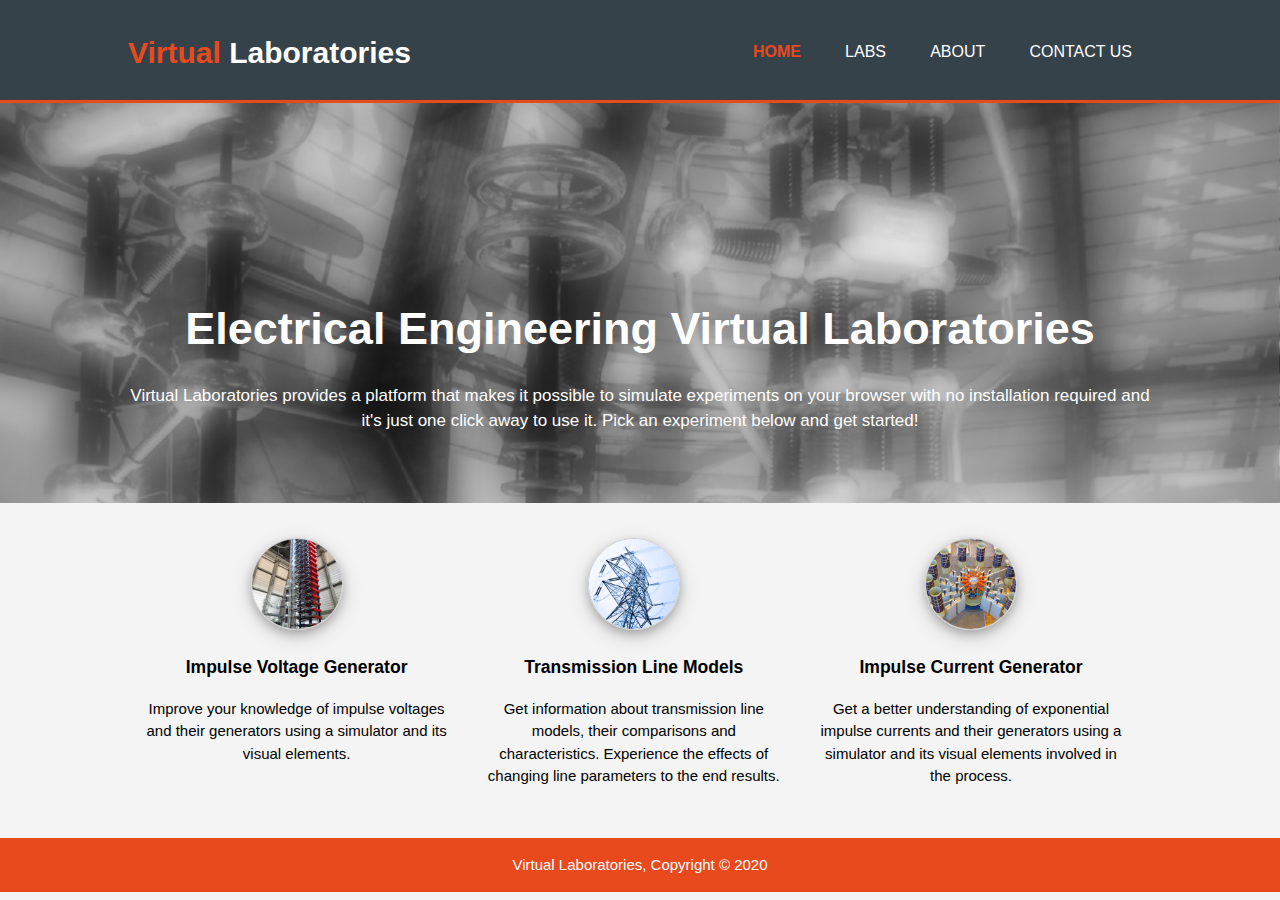
<file: index.html>
<!DOCTYPE html>
<html lang="en">
	<head>
		<meta charset="UTF-8" />
		<meta name="viewport" content="width=device-width" />
		<meta name="description" content="Virtual electrical engineering laboratories"/>
		<meta name="keywords" content="virtual lab, web-based lab, electrical engineering, high voltage"/>
		<meta name="author" content="Fatih Pehlevan" />
		<title>Virtual Laboratories | Homepage</title>
		<link rel="stylesheet" href="./css/style.css" />
		<link rel="shortcut icon" type="image/png" href="img/impulse.png">
	</head>
	<body>
		<header>
			<div class="container">
				<div id="branding">
					<a id="hhh" href="index.html">
						<h1><span class="highlight">Virtual</span> Laboratories</h1>
						</a>
				</div>
				<nav>
					<ul>
						<li class="current"><a href="index.html">Home</a></li>
						<li><a href="labs.html">Labs</a></li>
						<li><a href="about.html">About</a></li>
						<li><a href="contact_us.html">Contact Us</a></li>
					</ul>
				</nav>
			</div>
		</header>

		<section id="showcase">
			<div class="container">
				<h1>Electrical Engineering Virtual Laboratories</h1>
				<p>
					Virtual Laboratories provides a platform that makes it possible to simulate experiments on your browser with no installation required and it's just one click away to use it. Pick an experiment below and get started!
				</p>
			</div>
		</section>
		<section id="boxes">
			<div class="container">
				<div class="box">
					<a href="impulse_voltage_main.html">
						<img src="./img/impulse_logo.png" />
					</a>
					<a class="logolink" href="impulse_voltage_main.html">
					<h3>Impulse Voltage Generator</h3>
					</a>
					<p>
						Improve your knowledge of impulse voltages and their generators using a simulator and its visual elements.
					</p>
				</div>
				<div class="box">
					<a href="transmission_lines_main.html">
						<img src="./img/transmission.png" />
					</a>
					<a class="logolink" href="transmission_lines_main.html">
					<h3>Transmission Line Models</h3>
					</a>
					<p>
						Get information about transmission line models, their comparisons and characteristics. Experience the effects of changing line parameters to the end results.
					</p>
				</div>
				<div class="box">
					<a href="impulse_current_main.html">
						<img src="./img/impulse_current_logo.png" />
					</a>
					<a class="logolink" href="impulse_current_main.html">
					<h3>Impulse Current Generator</h3>
					</a>
					<p>
						Get a better understanding of exponential impulse currents and their generators using a simulator and its visual elements involved in the process.
					</p>
				</div>
			</div>
		</section>

		<footer>
			<p>Virtual Laboratories, Copyright &copy; 2020</p>
		</footer>
	</body>
</html>
</file>
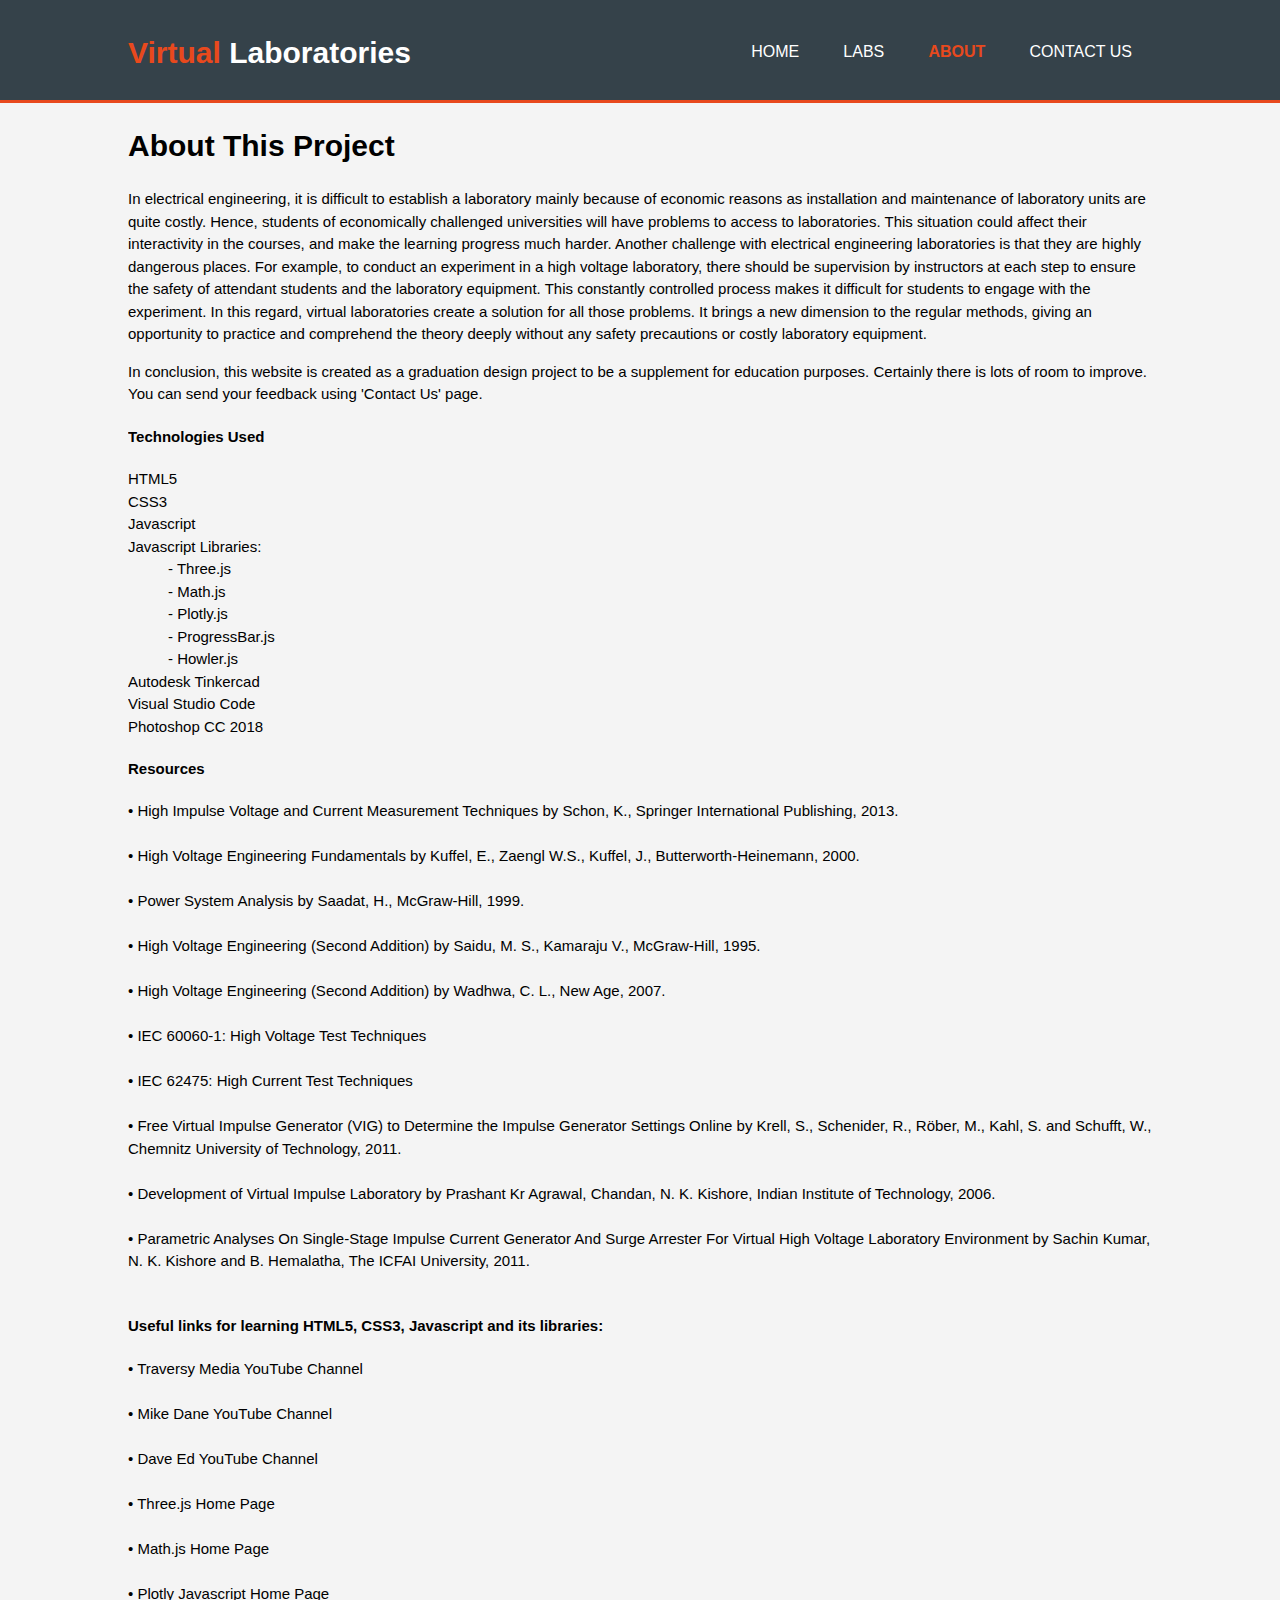
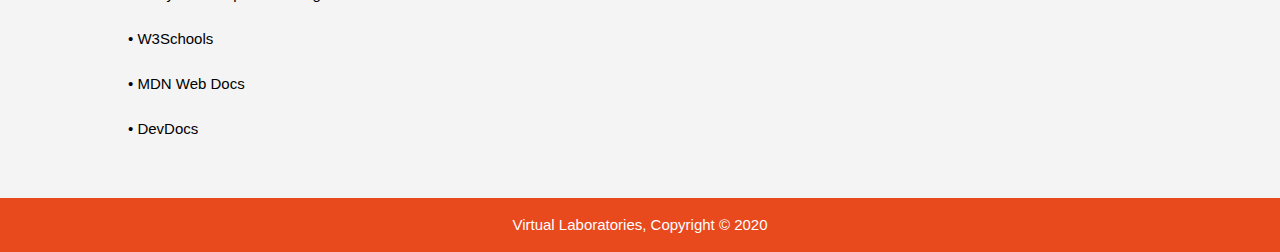
<file: about.html>
<!DOCTYPE html>
<html lang="en">
<head>
  <meta charset="UTF-8">
  <meta name="viewport" content="width=device-width">
  <meta name="description" content="Virtual electrical engineering laboratories">
  <meta name="keywords" content="virtual lab, web-based lab, electrical engineering, high voltage">
  <meta name="author" content="Fatih Pehlevan">
  <title>Virtual Laboratories | About</title>
  <link rel="stylesheet" href="./css/style.css">
  <link rel="shortcut icon" type="image/png" href="img/impulse.png">
</head>
<body>
<header>
  <div class="container">
    <div id="branding">
      <a id="hhh" href="index.html">
        <h1><span class="highlight">Virtual</span> Laboratories</h1>
      </a>
    </div>
    <nav>
      <ul>
        <li><a href="index.html">Home</a> </li>
        <li><a href="labs.html">Labs</a> </li>
        <li class="current"><a href="about.html">About</a> </li>
        <li><a href="contact_us.html">Contact Us</a> </li>
      </ul>
    </nav>
  </div>
</header>

<section>
  <div class="container">
   <article>
     <h1>About This Project</h1>
     <p>
      In electrical engineering, it is difficult to establish a laboratory mainly because of economic reasons as installation and maintenance of laboratory units are quite costly. Hence, students of economically challenged universities will have problems to access to laboratories. This situation could affect their interactivity in the courses, and make the learning progress much harder. Another challenge with electrical engineering laboratories is that they are highly dangerous places. For example, to conduct an experiment in a high voltage laboratory, there should be supervision by instructors at each step to ensure the safety of attendant students and the laboratory equipment. This constantly controlled process makes it difficult for students to engage with the experiment. In this regard, virtual laboratories create a solution for all those problems. It brings a new dimension to the regular methods, giving an opportunity to practice and comprehend the theory deeply without any safety precautions or costly laboratory equipment.
     </p>
     <p>
       In conclusion, this website is created as a graduation design project to be a supplement for education purposes. Certainly there is lots of room to improve. You can send your feedback using 'Contact Us' page.   
     </p>
       <h4>Technologies Used</h4>
     <dl>
        <dt>HTML5</dt>
        <dt>CSS3</dt>
        <dt>Javascript</dt>
        <dt>Javascript Libraries:</dt>
        <dd>- Three.js</dd>
        <dd>- Math.js</dd>
        <dd>- Plotly.js</dd>
        <dd>- ProgressBar.js</dd>
        <dd>- Howler.js</dd>
        <dt>Autodesk Tinkercad</dt>
        <dt>Visual Studio Code</dt>
        <dt>Photoshop CC 2018</dt>
    </dl>
    <h4>Resources</h4>
     <p>
      • High Impulse Voltage and Current Measurement Techniques by Schon, K., Springer International Publishing, 2013. <br><br>
      • High Voltage Engineering Fundamentals by Kuffel, E., Zaengl W.S., Kuffel, J., Butterworth-Heinemann, 2000. <br><br>
      • Power System Analysis by Saadat, H., McGraw-Hill, 1999. <br><br>
      • High Voltage Engineering (Second Addition) by Saidu, M. S., Kamaraju V., McGraw-Hill, 1995. <br><br>
      • High Voltage Engineering (Second Addition) by Wadhwa, C. L., New Age, 2007. <br><br>
      • IEC 60060-1: High Voltage Test Techniques <br><br>
      • IEC 62475: High Current Test Techniques <br><br>
      • Free Virtual Impulse Generator (VIG) to Determine the Impulse Generator Settings Online by Krell, S., Schenider, R., Röber, M., Kahl, S. and Schufft, W., Chemnitz University of Technology, 2011.<br><br>
      • Development of Virtual Impulse Laboratory by Prashant Kr Agrawal, Chandan, N. K. Kishore, Indian Institute of Technology, 2006. <br><br>
      • Parametric Analyses On Single-Stage Impulse Current Generator And Surge Arrester For Virtual High Voltage Laboratory Environment by Sachin Kumar, N. K. Kishore and B. Hemalatha, The ICFAI University, 2011.   <br><br>

      <h4>Useful links for learning HTML5, CSS3, Javascript and its libraries:</h4>
      <p>
        • <a style="text-decoration: none; color: black;" href="https://www.youtube.com/user/TechGuyWeb" target="_blank" >Traversy Media YouTube Channel</a> <br><br>
        • <a style="text-decoration: none; color: black;" href="https://www.youtube.com/channel/UCvmINlrza7JHB1zkIOuXEbw" target="_blank" >Mike Dane YouTube Channel</a> <br><br>
        • <a style="text-decoration: none; color: black;" href="https://www.youtube.com/channel/UClb90NQQcskPUGDIXsQEz5Q" target="_blank" >Dave Ed YouTube Channel</a> <br><br>
        • <a style="text-decoration: none; color: black;" href="https://threejs.org/" target="_blank" >Three.js Home Page</a> <br><br>
        • <a style="text-decoration: none; color: black;" href="https://mathjs.org/" target="_blank" >Math.js Home Page</a> <br><br>
        • <a style="text-decoration: none; color: black;" href="https://plotly.com/javascript/" target="_blank" >Plotly Javascript Home Page</a> <br><br>
        • <a style="text-decoration: none; color: black;" href="https://www.w3schools.com/default.asp" target="_blank" >W3Schools</a> <br><br>
        • <a style="text-decoration: none; color: black;" href="https://developer.mozilla.org/en-US/" target="_blank" >MDN Web Docs</a> <br><br>
        • <a style="text-decoration: none; color: black;" href="https://devdocs.io/" target="_blank" >DevDocs</a> <br><br>
        
      </p>
     </p>
   </article>

  </div>
</section>

<footer>
  <p>Virtual Laboratories, Copyright &copy; 2020</p>
</footer>

</body>
</html>
</file>
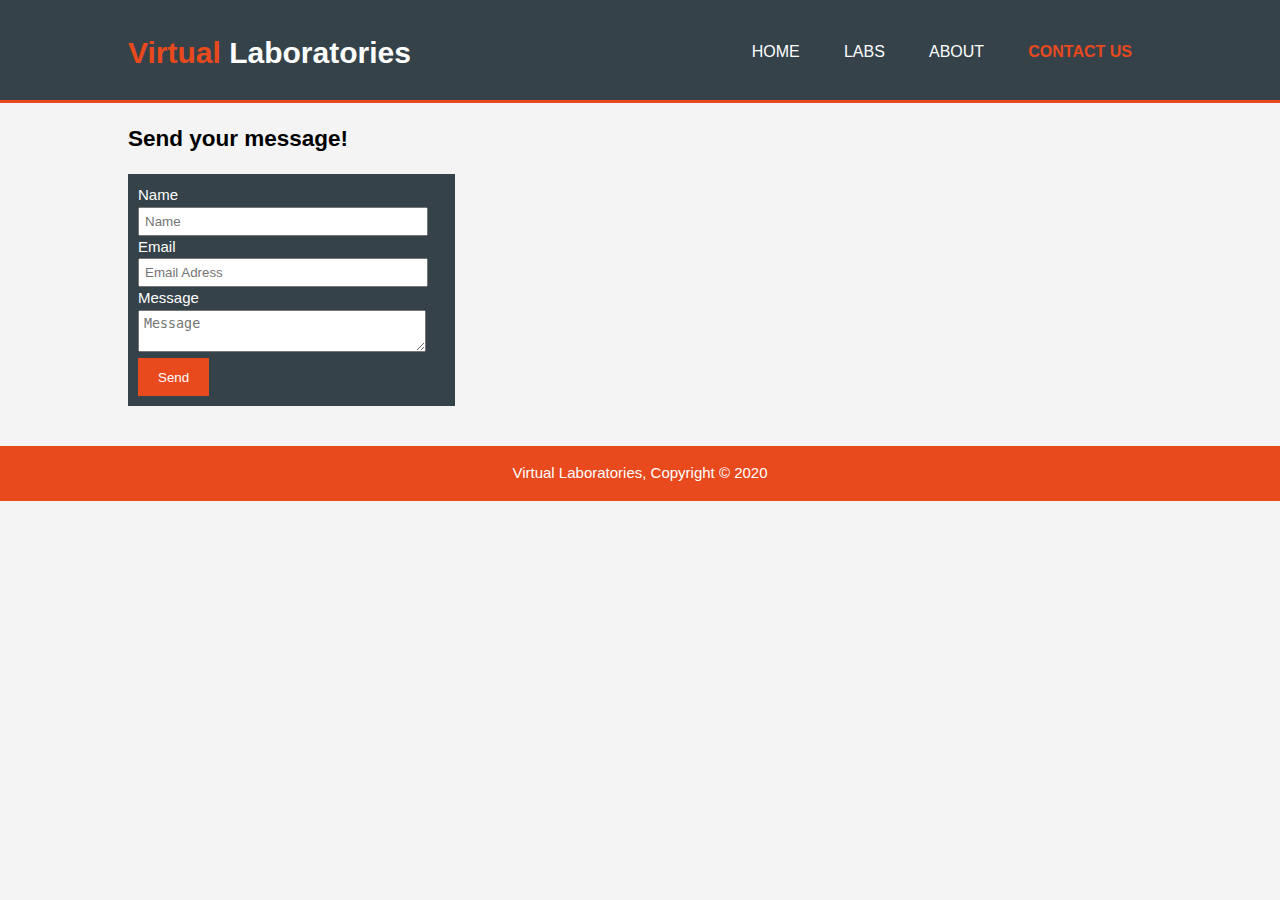
<file: contact_us.html>
<!DOCTYPE html>
<html lang="en">
<head>
  <meta charset="UTF-8">
  <meta name="viewport" content="width=device-width">
  <meta name="description" content="Virtual electrical engineering laboratories">
  <meta name="keywords" content="virtual lab, web-based lab, electrical engineering, high voltage">
  <meta name="author" content="Fatih Pehlevan">
  <title>Virtual Laboratories | Contact Us</title>
  <link rel="stylesheet" href="./css/style.css">
  <link rel="shortcut icon" type="image/png" href="img/impulse.png">
</head>
<body>
<header>
  <div class="container">
    <div id="branding">
      <a id="hhh" href="index.html">
        <h1><span class="highlight">Virtual</span> Laboratories</h1>
      </a>
    </div>
    <nav>
      <ul>
        <li><a href="index.html">Home</a> </li>
        <li><a href="labs.html">Labs</a> </li>
        <li><a href="about.html">About</a> </li>
        <li class="current"><a href="contact_us.html">Contact Us</a> </li>
      </ul>
    </nav>
  </div>
</header>


  <div class="container">
      <h2 >Send your message!</h2>
      <form class="quote">
        <div>
          <label>Name</label><br>
          <input type="text" placeholder="Name">
        </div>
        <div>
          <label>Email</label><br>
          <input type="email" placeholder="Email Adress">
        </div>
        <div>
          <label>Message</label><br>
          <textarea placeholder="Message"></textarea>
        </div>
        <button onclick="message();setTimeout(sendButton,1000)" class="button_1" type="button">Send</button>
      </form>
  </div>

  <div id="msg" style="display: none;" class="container">
    <p><h3>We got your message!</h3></p>
  </div>

  <script>
    function message(){
      x=document.getElementById("msg");
      x.style.display = "block"
    }
    function sendButton(){
      location.reload(true)
    }
  </script>

<footer>
  <p>Virtual Laboratories, Copyright &copy; 2020</p>
</footer>

</body>
</html>
</file>
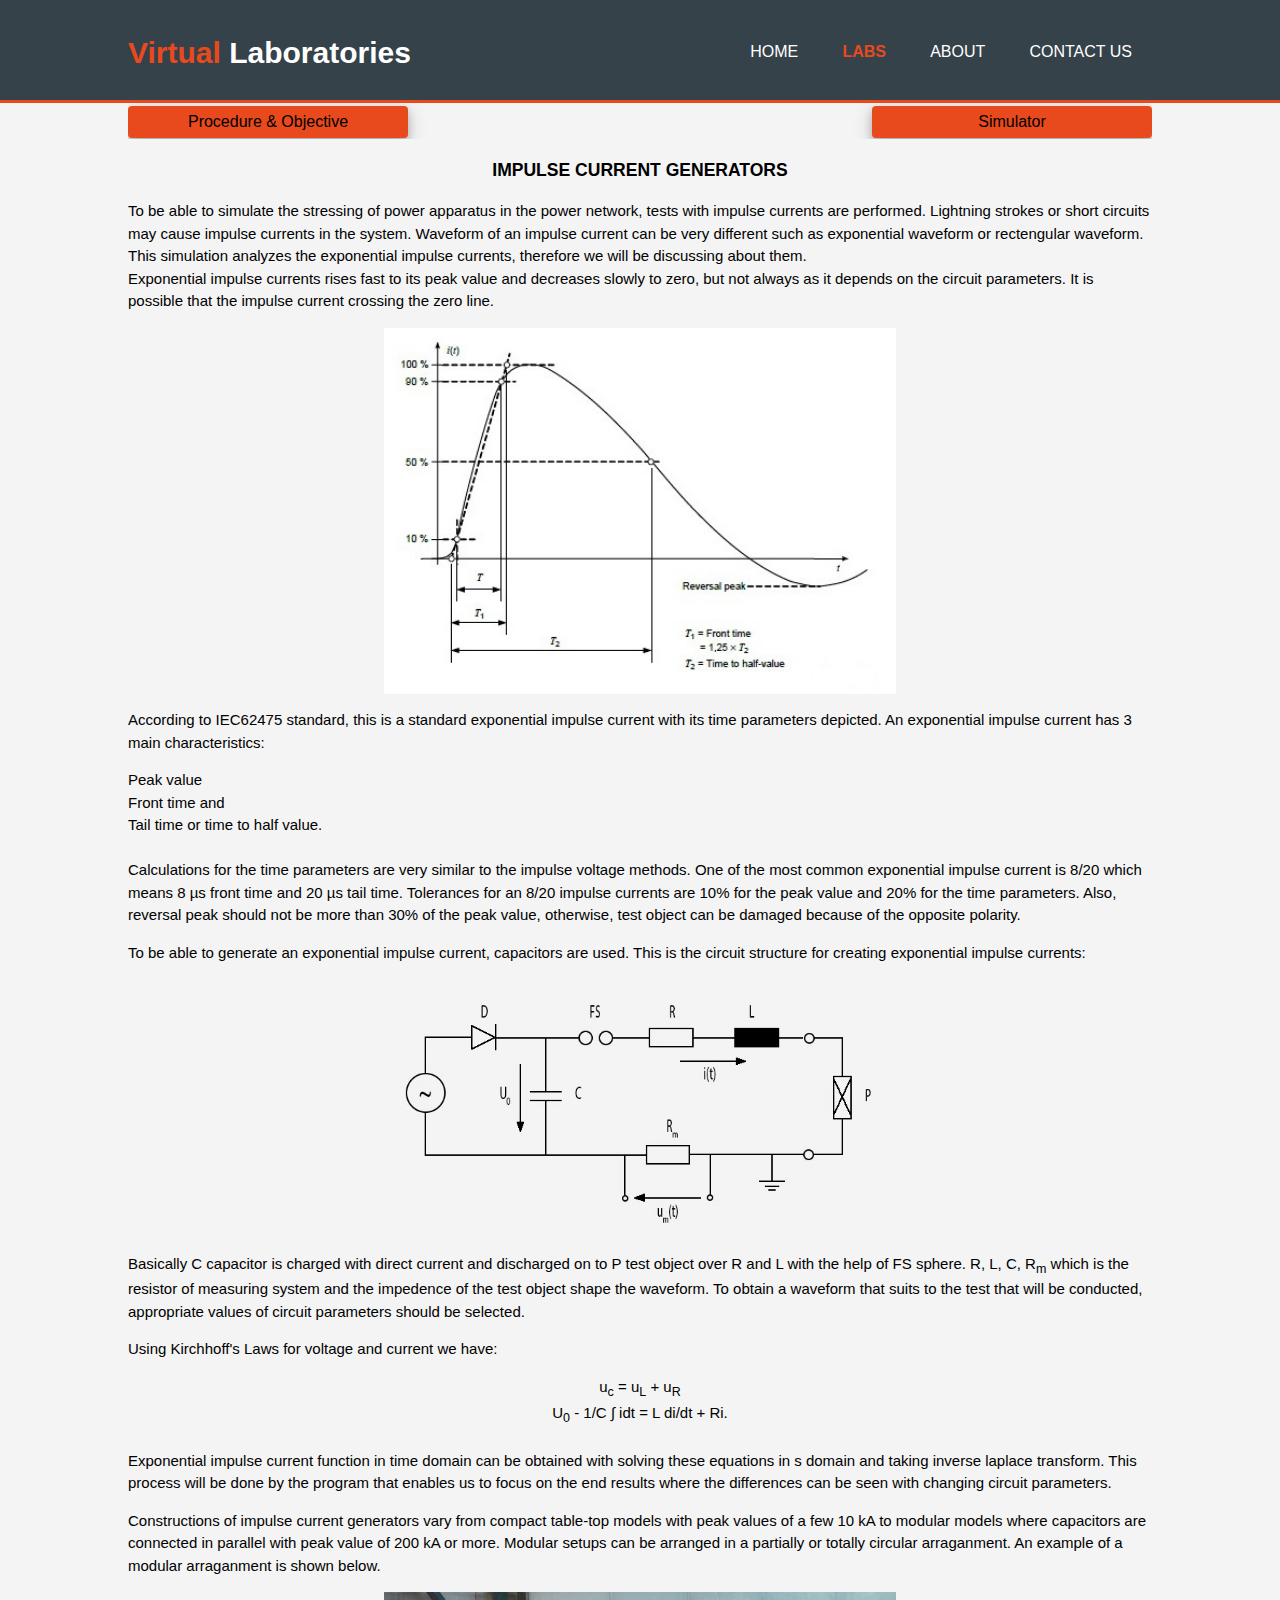
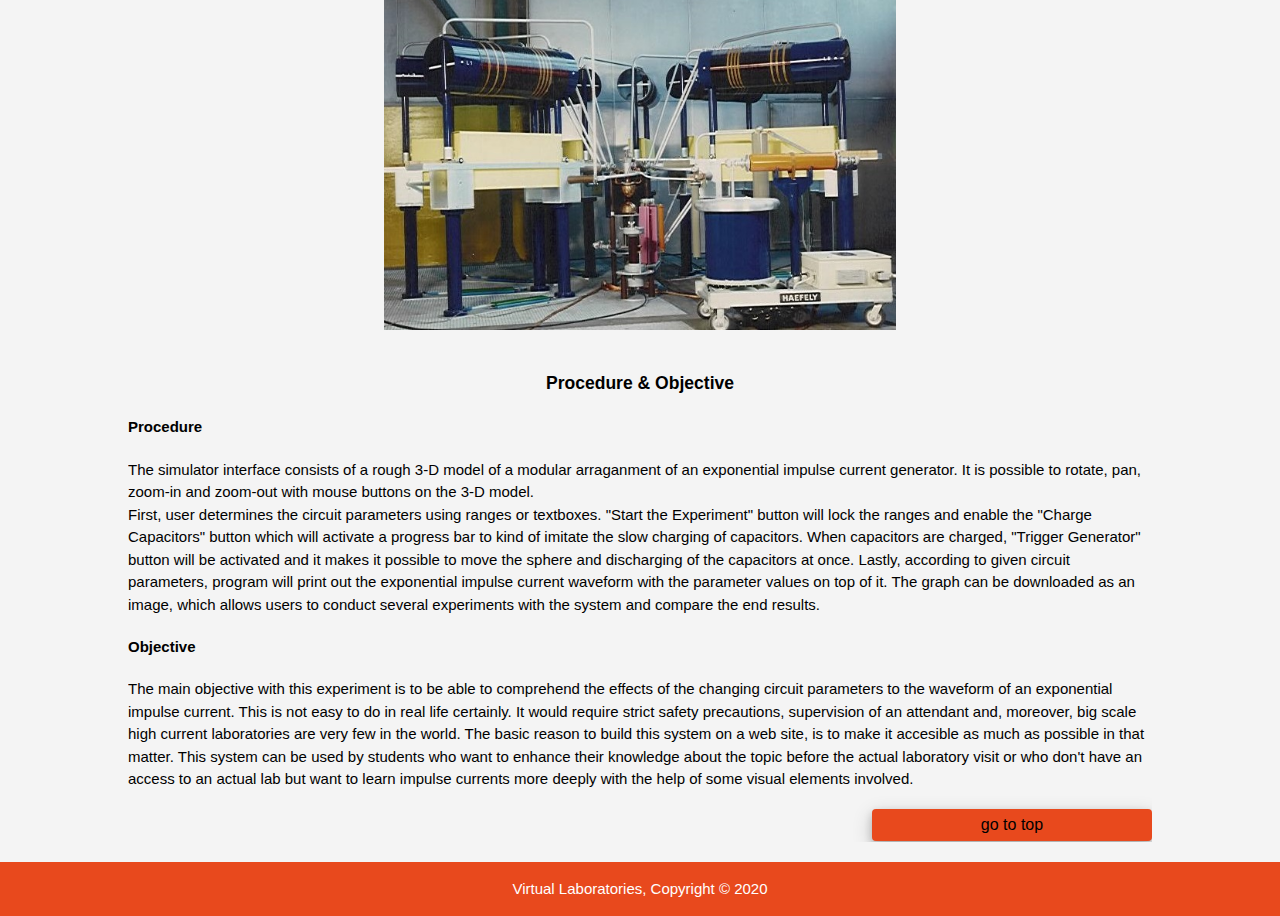
<file: impulse_current_main.html>
<!DOCTYPE html>
<html lang="en">
	<head>
		<meta charset="UTF-8" />
		<meta name="viewport" content="width=device-width" />
		<meta name="description" content="Virtual electrical engineering laboratories"/>
		<meta name="keywords" content="virtual lab, web-based lab, electrical engineering, high voltage"/>
		<meta name="author" content="Fatih Pehlevan" />
		<title>Virtual Laboratories | ICG - Theory</title>
		<link rel="stylesheet" href="./css/style.css" />
		<link rel="shortcut icon" type="image/png" href="img/impulse.png">
	</head>
	<body>
		<header>
			<div class="container">
				<div id="branding">
					<a id="hhh" href="index.html">
						<h1><span class="highlight">Virtual</span> Laboratories</h1>
						</a>
				</div>
				<nav>
					<ul>
						<li><a href="index.html">Home</a></li>
						<li class="current"><a href="labs.html">Labs</a></li>
						<li><a href="about.html">About</a></li>
						<li><a href="contact_us.html">Contact Us</a></li>
					</ul>
				</nav>
			</div>
		</header>
		<div class="container" style="text-align: center;">
			<button style="float: left;"  class="button_start" onclick="go_to_pro()">Procedure & Objective</button>
			<a style="text-decoration: none;float: right;" href="impulsecurrent.html"><button class="button_start">Simulator</button></a>
		</div>



        <section id="icg_theory">
            <div class="container">
                <h3 style="text-align:center">IMPULSE CURRENT GENERATORS</h3>
                <p>
					To be able to simulate the stressing of power apparatus in the power network, tests with impulse currents are performed. Lightning strokes or short circuits may cause impulse currents in the system. Waveform of an impulse current can be very different such as exponential waveform or rectengular waveform. This simulation analyzes the exponential impulse currents, therefore we will be discussing about them. <br>
					Exponential impulse currents rises fast to its peak value and decreases slowly to zero, but not always as it depends on the circuit parameters. It is possible that the impulse current crossing the zero line.
                </p>
                <img style="width: 50%;" class="center" src="./img/impulse_current_wave.jpg" alt="waveform">
                <p>
                    According to IEC62475 standard, this is a standard exponential impulse current with its time parameters depicted. An exponential impulse current has 3 main characteristics:
                    <ul>Peak value</ul>
                    <ul>Front time and</ul> 
                    <ul>Tail time or time to half value.</ul><br>
					Calculations for the time parameters are very similar to the impulse voltage methods. One of the most common exponential impulse current is 8/20 which means 8 µs front time and 20 µs tail time. Tolerances for an 8/20 impulse currents are 10% for the peak value and 20% for the time parameters. Also, reversal peak should not be more than 30% of the peak value, otherwise, test object can be damaged because of the opposite polarity. 
                </p>
                <p>
                    To be able to generate an exponential impulse current, capacitors are used. This is the circuit structure for creating exponential impulse currents:  <br>
				</p>
				<img style="width: 50%;" class= "center" src="./img/impulse-current-circuit.jpg" alt="one-stage impulse voltage generators">
				<p>
					Basically C capacitor is charged with direct current and discharged on to P test object over R and L with the help of FS sphere. R, L, C, R<sub>m</sub> which is the resistor of measuring system and the impedence of the test object shape the waveform. To obtain a waveform that suits to the test that will be conducted, appropriate values of circuit parameters should be selected.
				</p>
				<p>
					Using Kirchhoff's Laws for voltage and current we have:
					<div style="text-align: center;">
						u<sub>c</sub> = u<sub>L</sub> + u<sub>R</sub> <br>
						U<sub>0</sub> - 1/C ∫ idt = L di/dt + Ri.
						<br><br>
					</div>
					Exponential impulse current function in time domain can be obtained with solving these equations in s domain and taking inverse laplace transform. This process will be done by the program that enables us to focus on the end results where the differences can be seen with changing circuit parameters.
				</p>
				<p>
					Constructions of impulse current generators vary from compact table-top models with peak values of a few 10 kA to modular models where capacitors are connected in parallel with peak value of 200 kA or more. Modular setups can be arranged in a partially or totally circular arraganment. An example of a modular arraganment is shown below. 
				</p>
				<img style="width: 50%;" class="center"src="./img/modular_form_example.jpg" alt="">
				<br>

				<h3 id="pro_and_obj" style="text-align: center;">Procedure & Objective</h3>
				<h4>Procedure</h4>
				<P>
					The simulator interface consists of a rough 3-D model of a modular arraganment of an exponential impulse current generator. It is possible to rotate, pan, zoom-in and zoom-out with mouse buttons on the 3-D model. <br>
					First, user determines the circuit parameters using ranges or textboxes. "Start the Experiment" button will lock the ranges and enable the "Charge Capacitors" button which will activate a progress bar to kind of imitate the slow charging of capacitors. When capacitors are charged, "Trigger Generator" button will be activated and it makes it possible to move the sphere and discharging of the capacitors at once. Lastly, according to given circuit parameters, program will print out the exponential impulse current waveform with the parameter values on top of it. The graph can be downloaded as an image, which allows users to conduct several experiments with the system and compare the end results. 
				</P>
				<h4>Objective</h4>
				<p>	
					The main objective with this experiment is to be able to comprehend the effects of the changing circuit parameters to the waveform of an exponential impulse current. This is not easy to do in real life certainly. It would require strict safety precautions, supervision of an attendant and, moreover, big scale high current laboratories are very few in the world. The basic reason to build this system on a web site, is to make it accesible as much as possible in that matter. This system can be used by students who want to enhance their knowledge about the topic before the actual laboratory visit or who don't have an access to an actual lab but want to learn impulse currents more deeply with the help of some visual elements involved.
				</p>
				<button class="button_start" style="float: right;" onclick="go_to_top()">go to top</button>
            </div>
        </section>
 
		<script>
			function go_to_pro(){
				document.querySelector("#pro_and_obj").scrollIntoView({behavior:"smooth"})
			}
			function go_to_top(){
				window.scroll({top:0,left:0,behavior:"smooth"})
			}
		</script>
		<footer>
			<p>Virtual Laboratories, Copyright &copy; 2020</p>
		</footer>
	</body>
</html>
</file>
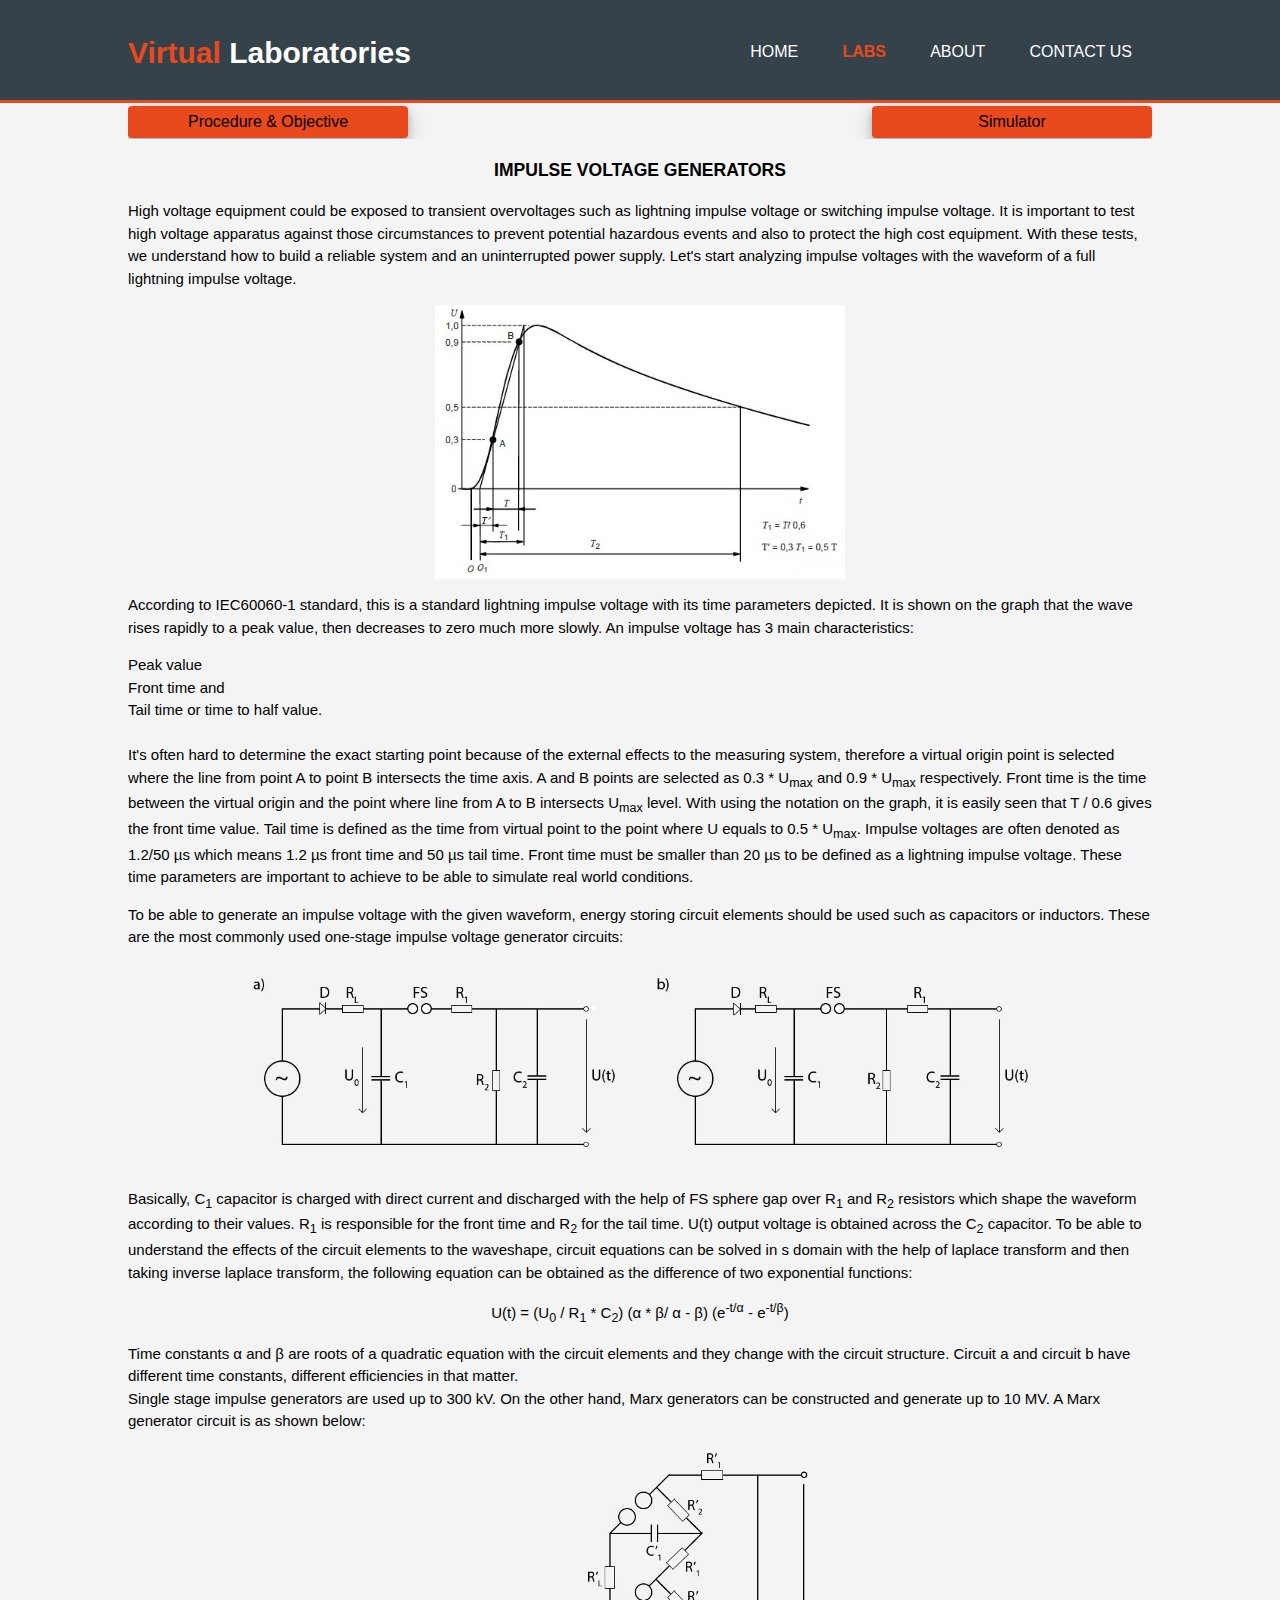
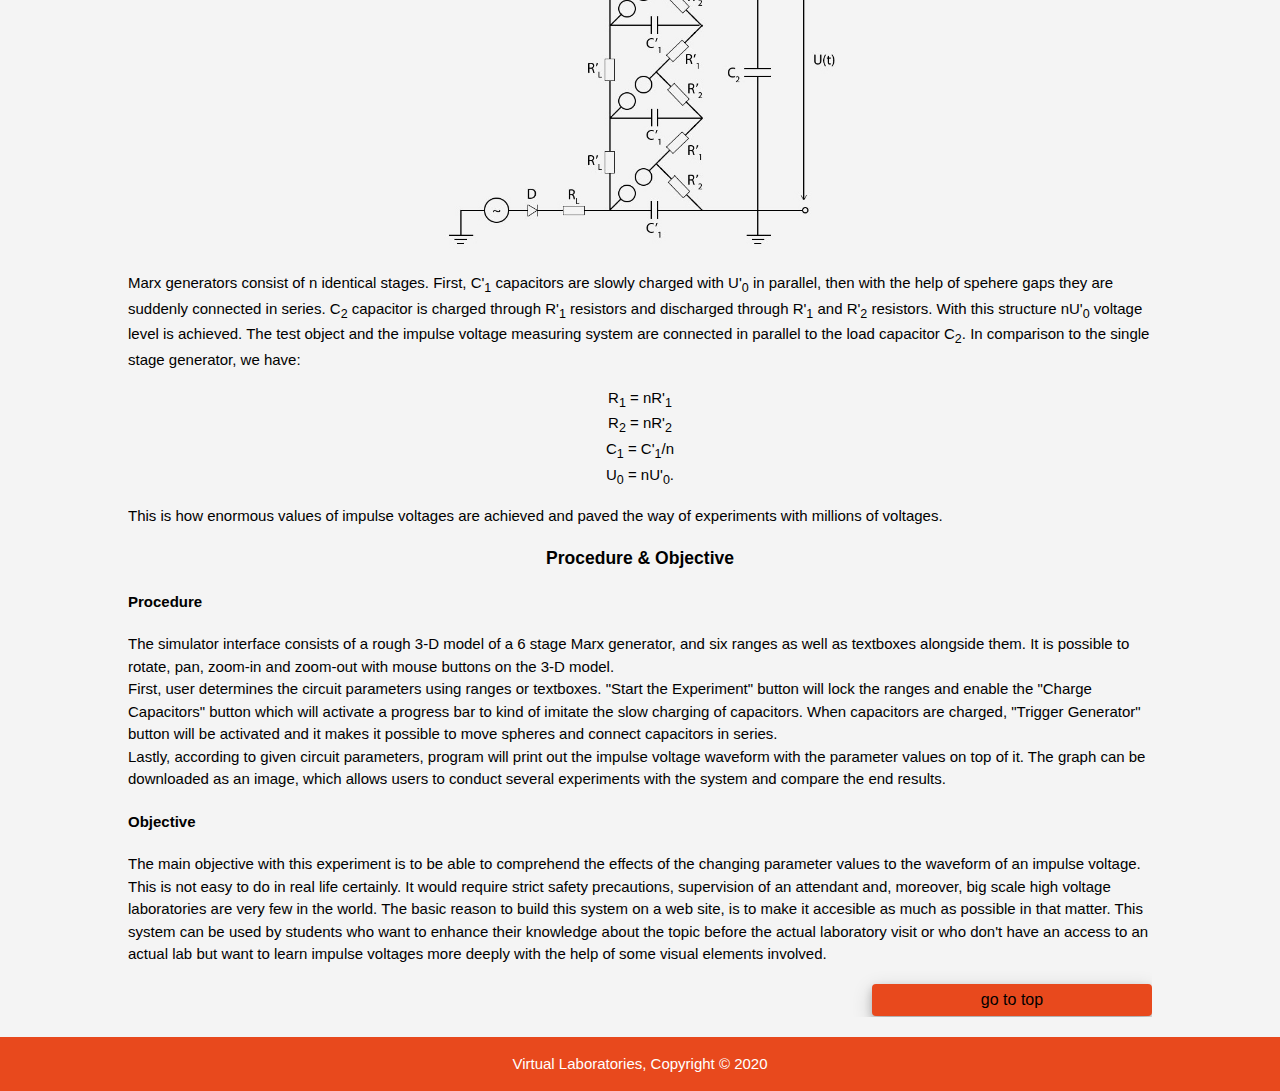
<file: impulse_voltage_main.html>
<!DOCTYPE html>
<html lang="en">
	<head>
		<meta charset="UTF-8" />
		<meta name="viewport" content="width=device-width" />
		<meta name="description" content="Virtual electrical engineering laboratories"/>
		<meta name="keywords" content="virtual lab, web-based lab, electrical engineering, high voltage"/>
		<meta name="author" content="Fatih Pehlevan" />
		<title>Virtual Laboratories | IVG - Main</title>
		<link rel="stylesheet" href="./css/style.css" />
		<link rel="shortcut icon" type="image/png" href="img/impulse.png">
	</head>
	<body>
		<header>
			<div class="container">
				<div id="branding">
					<a id="hhh" href="index.html">
						<h1><span class="highlight">Virtual</span> Laboratories</h1>
						</a>
				</div>
				<nav>
					<ul>
						<li><a href="index.html">Home</a></li>
						<li class="current"><a href="labs.html">Labs</a></li>
						<li><a href="about.html">About</a></li>
						<li><a href="contact_us.html">Contact Us</a></li>
					</ul>
				</nav>
			</div>
		</header>
		<div class="container" style="text-align: center;">
			<button style="float: left;"  class="button_start" onclick="go_to_pro()">Procedure & Objective</button>
			<a style="text-decoration: none;float: right;" href="impulse.html"><button class="button_start">Simulator</button></a>
		</div>



        <section id="ivg_theory">
            <div class="container">
                <h3 style="text-align:center">IMPULSE VOLTAGE GENERATORS</h3>
                <p>
                    High voltage equipment could be exposed to transient overvoltages such as lightning impulse voltage or switching impulse voltage. It is important to test high voltage apparatus against those circumstances to prevent potential hazardous events and also to protect the high cost equipment. With these tests, we understand how to build a reliable system and an uninterrupted power supply. Let's start analyzing impulse voltages with the waveform of a full lightning impulse voltage.
                </p>
                <img class="center" src="./img/waveform.jpg" alt="waveform">
                <p>
                    According to IEC60060-1 standard, this is a standard lightning impulse voltage with its time parameters depicted. It is shown on the graph that the wave rises rapidly to a peak value, then decreases to zero much more slowly. An impulse voltage has 3 main characteristics:
                    <ul>Peak value</ul>
                    <ul>Front time and</ul> 
                    <ul>Tail time or time to half value.</ul><br>
                    It's often hard to determine the exact starting point because of the external effects to the measuring system, therefore a virtual origin point is selected where the line from point A to point B intersects the time axis. A and B points are selected as 0.3 * U<sub>max</sub> and 0.9 * U<sub>max</sub> respectively. Front time is the time between the virtual origin and the point where line from A to B intersects U<sub>max</sub> level. With using the notation on the graph, it is easily seen that T / 0.6 gives the front time value. Tail time is defined as the time from virtual point to the point where U equals to 0.5 * U<sub>max</sub>. Impulse voltages are often denoted as 1.2/50 µs which means 1.2 µs front time and 50 µs tail time. Front time must be smaller than 20 µs to be defined as a lightning impulse voltage. These time parameters are important to achieve to be able to simulate real world conditions.
                </p>
                <p>
                    To be able to generate an impulse voltage with the given waveform, energy storing circuit elements should be used such as capacitors or inductors. These are the most commonly used one-stage impulse voltage generator circuits:<br>
				</p>
				<img style="width: 800px; "class= "center" src="./img/one_stage_2.jpg" alt="one-stage impulse voltage generators">
				<p>
					Basically, C<sub>1</sub> capacitor is charged with direct current and discharged with the help of FS sphere gap over R<sub>1</sub> and R<sub>2</sub> resistors which shape the waveform according to their values. R<sub>1</sub> is responsible for the front time and R<sub>2</sub> for the tail time. U(t) output voltage is obtained across the C<sub>2</sub> capacitor. To be able to understand the effects of the circuit elements to the waveshape, circuit equations can be solved in s domain with the help of laplace transform and then taking inverse laplace transform, the following equation can be obtained as the difference of two exponential functions:
				</p>
				<p style="text-align: center;">
					U(t) = (U<sub>0</sub> / R<sub>1</sub> * C<sub>2</sub>) (α * β/ α - β) (e<sup>-t/α</sup> - e<sup>-t/β</sup>)
				</p>
				<p>
					Time constants α and β are roots of a quadratic equation with the circuit elements and they change with the circuit structure. Circuit a and circuit b have different time constants, different efficiencies in that matter. <br>
					Single stage impulse generators are used up to 300 kV. On the other hand, Marx generators can be constructed and generate up to 10 MV. A Marx generator circuit is as shown below:
				</p>
				<img class="center"src="./img/marx_2.jpg" alt="marx generator">
                <p>
					Marx generators consist of n identical stages. First, C'<sub>1</sub> capacitors are slowly charged with U'<sub>0</sub> in parallel, then with the help of spehere gaps they are suddenly connected in series. C<sub>2</sub> capacitor is charged through R'<sub>1</sub> resistors and discharged through R'<sub>1</sub> and R'<sub>2</sub> resistors. With this structure nU'<sub>0</sub> voltage level is achieved. The test object and the impulse voltage measuring system are connected in parallel to the load capacitor C<sub>2</sub>. In comparison to the single stage generator, we have:
					<div style="text-align: center;">
						<ul>R<sub>1</sub> = nR'<sub>1</sub></ul>
						<ul>R<sub>2</sub> = nR'<sub>2</sub></ul>
						<ul>C<sub>1</sub> = C'<sub>1</sub>/n</ul>
						<ul>U<sub>0</sub> = nU'<sub>0</sub>. </ul>
					</div>  
				</p>
				<p>
					This is how enormous values of impulse voltages are achieved and paved the way of experiments with millions of voltages. 
				</p>
				<h3 id="pro_and_obj" style="text-align: center;">Procedure & Objective</h3>
				<h4>Procedure</h4>
				<P>
					The simulator interface consists of a rough 3-D model of a 6 stage Marx generator, and six ranges as well as textboxes alongside them. It is possible to rotate, pan, zoom-in and zoom-out with mouse buttons on the 3-D model. <br> First, user determines the circuit parameters using ranges or textboxes. "Start the Experiment" button will lock the ranges and enable the "Charge Capacitors" button which will activate a progress bar to kind of imitate the slow charging of capacitors. When capacitors are charged, "Trigger Generator" button will be activated and it makes it possible to move spheres and connect capacitors in series. <br> Lastly, according to given circuit parameters, program will print out the impulse voltage waveform with the parameter values on top of it. The graph can be downloaded as an image, which allows users to conduct several experiments with the system and compare the end results.
				</P>
				<h4>Objective</h4>
				<p>	
					The main objective with this experiment is to be able to comprehend the effects of the changing parameter values to the waveform of an impulse voltage. This is not easy to do in real life certainly. It would require strict safety precautions, supervision of an attendant and, moreover, big scale high voltage laboratories are very few in the world. The basic reason to build this system on a web site, is to make it accesible as much as possible in that matter. This system can be used by students who want to enhance their knowledge about the topic before the actual laboratory visit or who don't have an access to an actual lab but want to learn impulse voltages more deeply with the help of some visual elements involved.
				</p>
				<button class="button_start" style="float: right;" onclick="go_to_top()">go to top</button>
            </div>
        </section>
 
		<script>
			function go_to_pro(){
				document.querySelector("#pro_and_obj").scrollIntoView({behavior:"smooth"})
			}
			function go_to_top(){
				window.scroll({top:0,left:0,behavior:"smooth"})
			}
		</script>
		<footer>
			<p>Virtual Laboratories, Copyright &copy; 2020</p>
		</footer>
	</body>
</html>
</file>
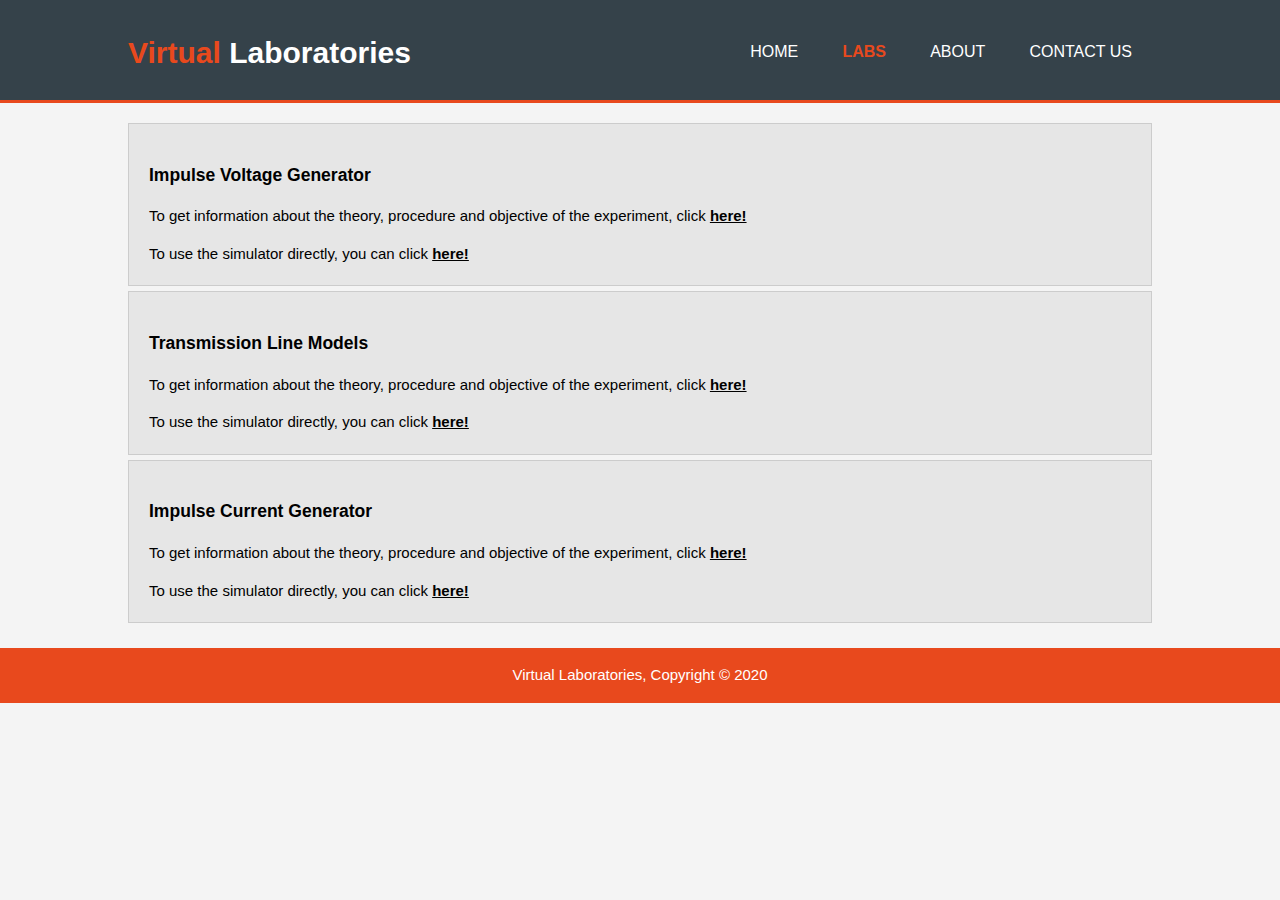
<file: labs.html>
<!DOCTYPE html>
<html lang="en">
<head>
  <meta charset="UTF-8">
  <meta name="viewport" content="width=device-width">
  <meta name="description" content="Virtual electrical engineering laboratories">
  <meta name="keywords" content="virtual lab, web-based lab, electrical engineering, high voltage">
  <meta name="author" content="Fatih Pehlevan">
  <title>Virtual Laboratories | Labs</title>
  <link rel="stylesheet" href="./css/style.css">
  <link rel="shortcut icon" type="image/png" href="img/impulse.png">
</head>
<body>
<header>
  <div class="container">
    <div id="branding">
      <a id="hhh" href="index.html">
        <h1><span class="highlight">Virtual</span> Laboratories</h1>
      </a>
    </div>
    <nav>
      <ul>
        <li><a href="index.html">Home</a> </li>
        <li class="current"><a href="labs.html">Labs</a> </li>
        <li><a href="about.html">About</a> </li>
        <li><a href="contact_us.html">Contact Us</a> </li>
      </ul>
    </nav>
  </div>
</header>


  <div class="container">
      <ul id="labs">
        <li>
          <h3>Impulse Voltage Generator</h3>
          <p>To get information about the theory, procedure and objective of the experiment, click <a style="text-decoration: underline;" href="impulse_voltage_main.html"><b>here!</b></a></p> <p style="margin: 0;">To use the simulator directly, you can click <a style="text-decoration: underline;"href="impulse.html"><b>here!</b></a></p>
        </li>
        <li>
          <h3>Transmission Line Models</h3>
          <p>To get information about the theory, procedure and objective of the experiment, click <a style="text-decoration: underline;" href="transmission_lines_main.html"><b>here!</b></a></p> <p style="margin: 0;">To use the simulator directly, you can click <a style="text-decoration: underline;"href="transmission.html"><b>here!</b></a></p>
        </li>
        <li>
          <h3>Impulse Current Generator</h3>
          <p>To get information about the theory, procedure and objective of the experiment, click <a style="text-decoration: underline;" href="impulse_current_main.html"><b>here!</b></a></p> <p style="margin: 0;">To use the simulator directly, you can click <a style="text-decoration: underline;"href="impulsecurrent.html"><b>here!</b></a></p>
        </li>
      </ul>
  </div>


<footer>
  <p>Virtual Laboratories, Copyright &copy; 2020</p>
</footer>

</body>
</html>
</file>
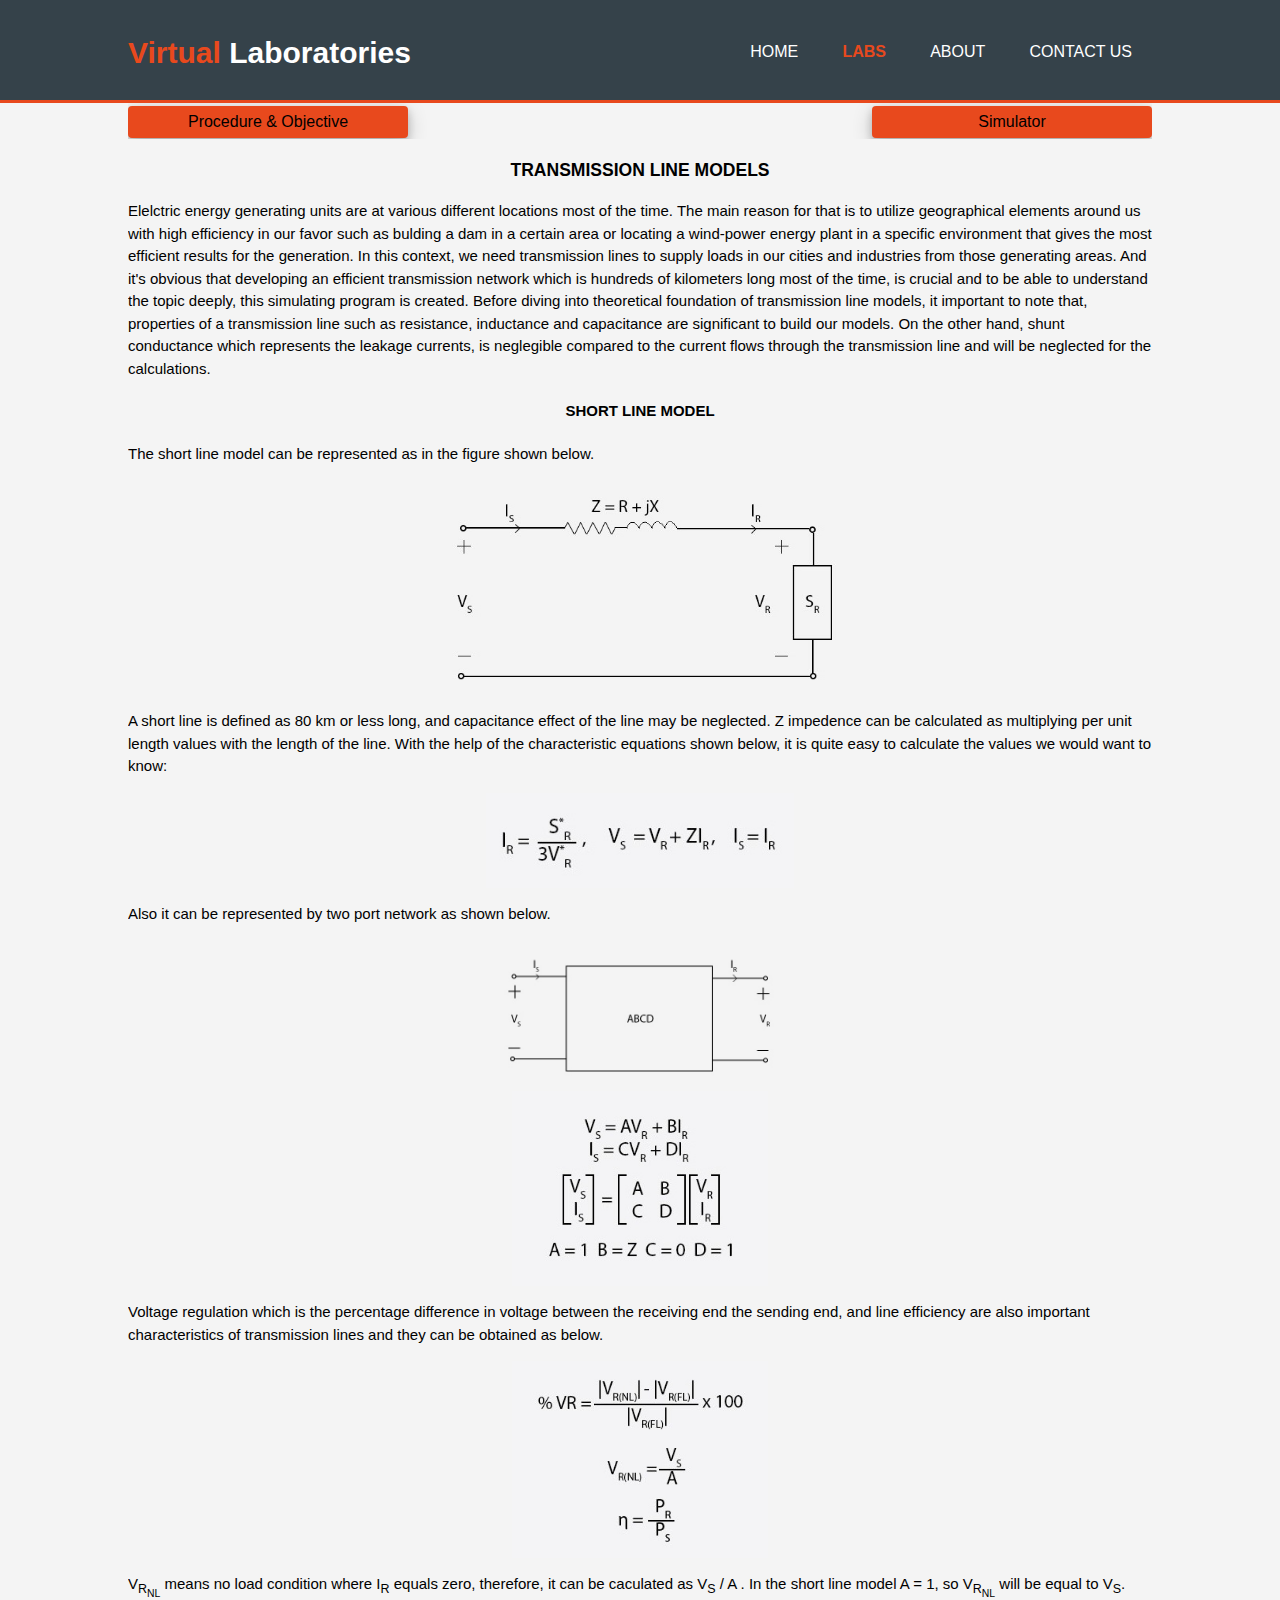
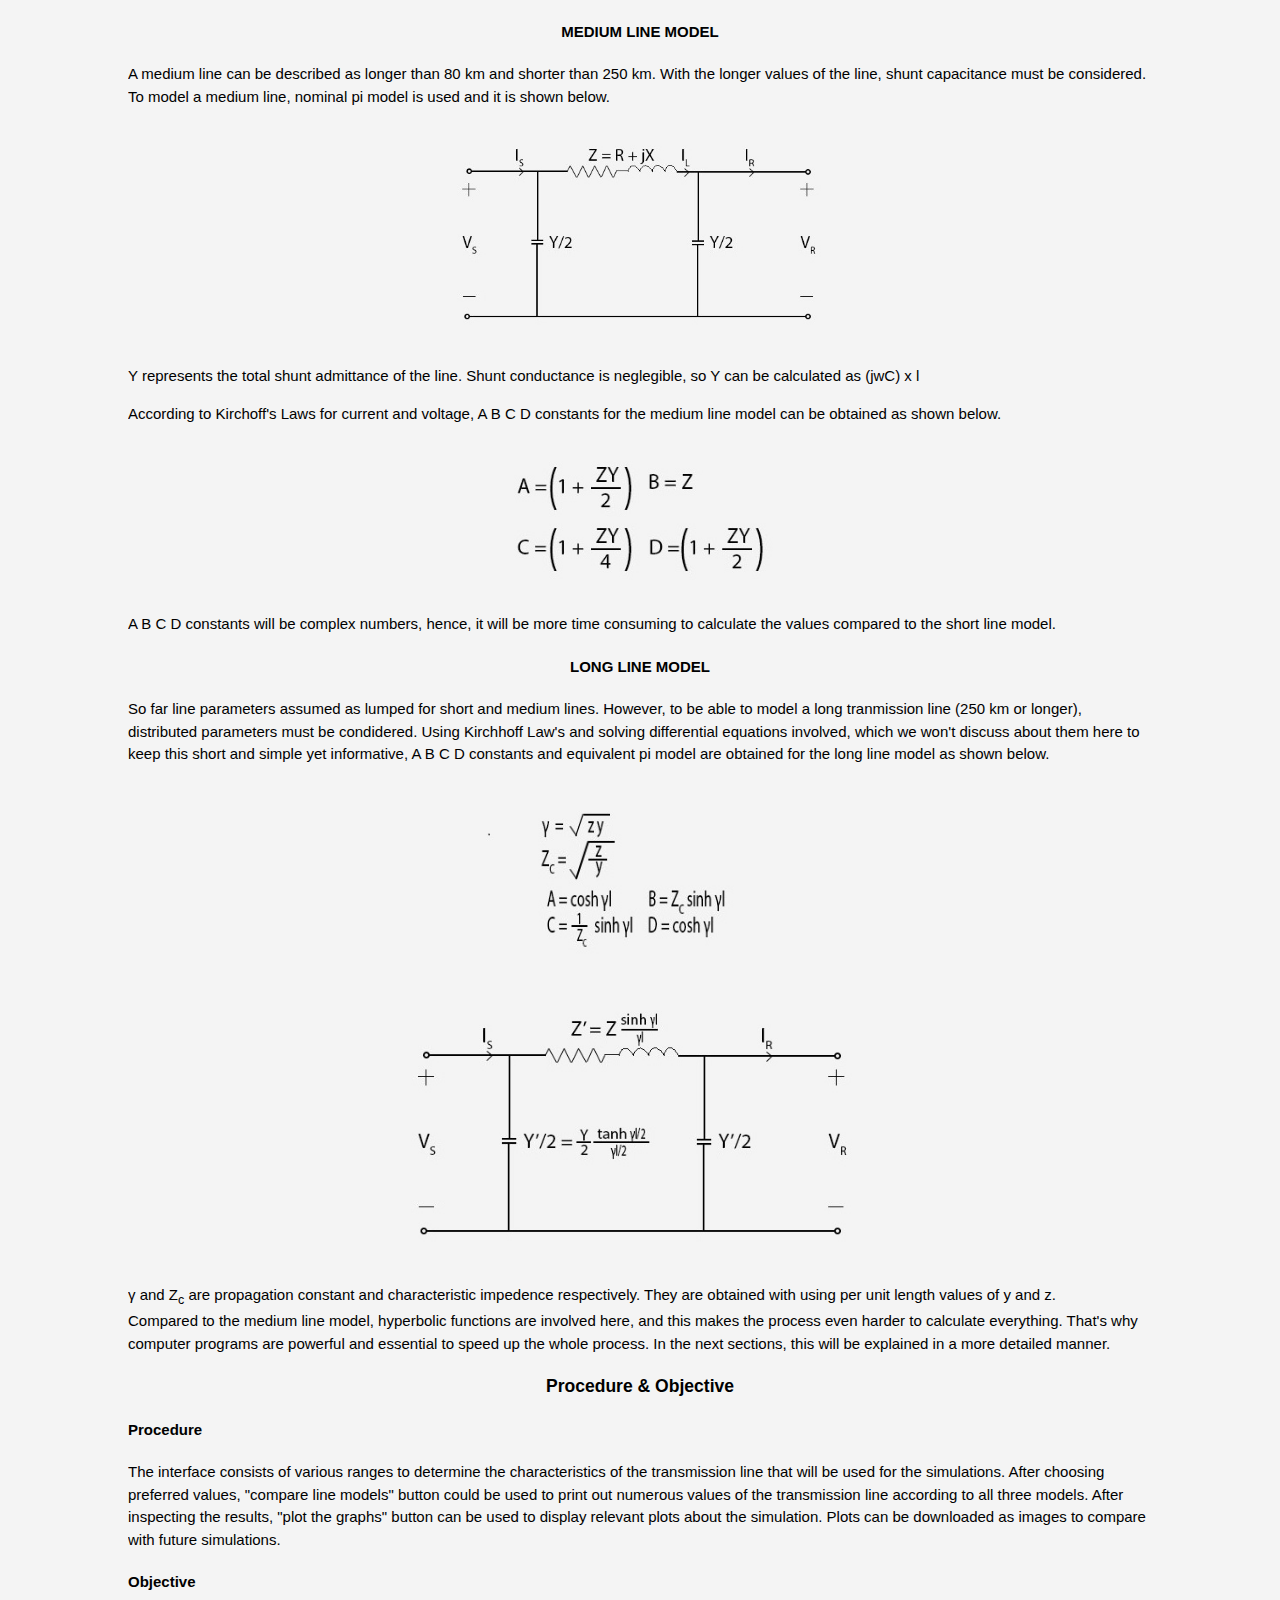
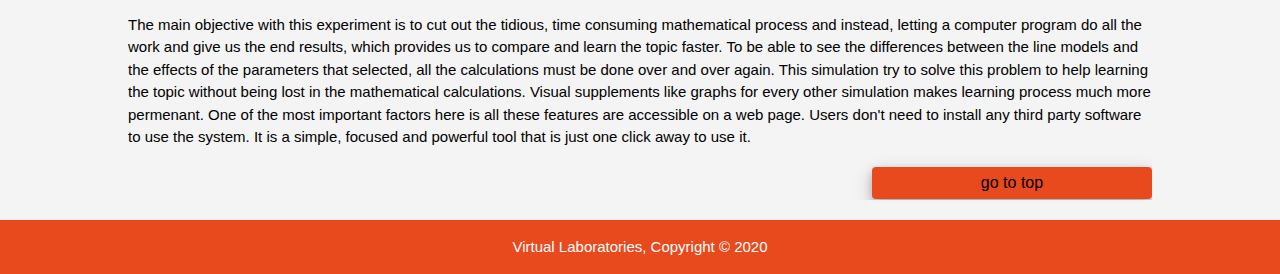
<file: transmission_lines_main.html>
<!DOCTYPE html>
<html lang="en">
	<head>
		<meta charset="UTF-8" />
		<meta name="viewport" content="width=device-width" />
		<meta name="description" content="Virtual electrical engineering laboratories"/>
		<meta name="keywords" content="virtual lab, web-based lab, electrical engineering, high voltage"/>
		<meta name="author" content="Fatih Pehlevan" />
		<title>Virtual Laboratories | Transmission Lines</title>
		<link rel="stylesheet" href="./css/style.css" />
		<link rel="shortcut icon" type="image/png" href="img/impulse.png">
	</head>
	<body>
		<header>
			<div class="container">
				<div id="branding">
					<a id="hhh" href="index.html">
						<h1><span class="highlight">Virtual</span> Laboratories</h1>
						</a>
				</div>
				<nav>
					<ul>
						<li><a href="index.html">Home</a></li>
						<li class="current"><a href="labs.html">Labs</a></li>
						<li><a href="about.html">About</a></li>
						<li><a href="contact_us.html">Contact Us</a></li>
					</ul>
				</nav>
			</div>
		</header>
		<div class="container" style="text-align: center;">
			<button style="float: left;"  class="button_start" onclick="go_to_pro()">Procedure & Objective</button>
			<a style="text-decoration: none;float: right;" href="transmission.html"><button class="button_start">Simulator</button></a>
		</div>



        <section id="lines_theory">
            <div class="container">
                <h3 style="text-align:center">TRANSMISSION LINE MODELS</h3>
                <p>
                    Elelctric energy generating units are at various different locations most of the time. The main reason for that is to utilize geographical elements around us with high efficiency in our favor such as bulding a dam in a certain area or locating a wind-power energy plant in a specific environment that gives the most efficient results for the generation. In this context, we need transmission lines to supply loads in our cities and industries from those generating areas. And it's obvious that developing an efficient transmission network which is hundreds of kilometers long most of the time, is crucial and to be able to understand the topic deeply, this simulating program is created. Before diving into theoretical foundation of transmission line models, it important to note that, properties of a transmission line such as resistance, inductance and capacitance are significant to build our models. On the other hand, shunt conductance which represents the leakage currents, is neglegible compared to the current flows through the transmission line and will be neglected for the calculations.
                </p>
                <h4 style="text-align: center;">SHORT LINE MODEL</h4>
                <p>
					The short line model can be represented as in the figure shown below.
                </p>
                <img class="center" src="./img/short_line_circuit.jpg" alt="short line model">
                <p>
					A short line is defined as 80 km or less long, and capacitance effect of the line may be neglected. Z impedence can be calculated as multiplying per unit length values with the length of the line. With the help of the characteristic equations shown below, it is quite easy to calculate the values we would want to know: 
				</p>
				<img style="width: 30%; "class= "center" src="./img/equations_short.jpg" alt="one-stage impulse voltage generators">
				<p>
					Also it can be represented by two port network as shown below.
				</p>
				<img class="center" style="width: 30%;" src="./img/two-port.jpg" alt="">
				<img class="center" style="width: 25%;" src="./img/twoport_equations.jpg" alt="">
				<p>
					Voltage regulation which is the percentage difference in voltage between the receiving end the sending end, and line efficiency are also important characteristics of transmission lines and they can be obtained as below.
				</p>
				<img class="center" style="width: 25%;" src="./img/vr_eff.jpg" alt="">
                <p>
					V<sub>R<sub>NL</sub></sub> means no load condition where I<sub>R</sub> equals zero, therefore, it can be caculated as V<sub>S</sub> / A . In the short line model A = 1, so V<sub>R<sub>NL</sub></sub> will be equal to V<sub>S</sub>.
				</p>
				<h4 style="text-align: center;">MEDIUM LINE MODEL</h4>
				<p>
					A medium line can be described as longer than 80 km and shorter than 250 km. With the longer values of the line, shunt capacitance must be considered. To model a medium line, nominal pi model is used and it is shown below. 
				</p>
				<img class="center" src="./img/medium_circuit.jpg" alt="">
				<p>Y represents the total shunt admittance of the line. Shunt conductance is neglegible, so Y can be calculated as (jwC) x l</p>
				<p>According to Kirchoff's Laws for current and voltage, A B C D constants for the medium line model can be obtained as shown below. </p>
				<img style="width:30%" class="center" src="./img/medium-abcd.jpg" alt="medium line model abcd parameters">
				<p>A B C D constants will be complex numbers, hence, it will be more time consuming to calculate the values compared to the short line model.</p>

				<h4 style="text-align: center;">LONG LINE MODEL</h4>
				<p>
					So far line parameters assumed as lumped for short and medium lines. However, to be able to model a long tranmission line (250 km or longer), distributed parameters must be condidered. Using Kirchhoff Law's and solving differential equations involved, which we won't discuss about them here to keep this short and simple yet informative, A B C D constants and equivalent pi model are obtained for the long line model as shown below.
				</p>
				
				<img style="width: 30%;" class="center" src="./img/long_equations.jpg" alt="">
				<img style="width: 50%;" class="center" src="./img/long_circuit.jpg" alt="">
				
				<p>
					γ and Z<sub>c</sub> are propagation constant and characteristic impedence respectively. They are obtained with using per unit length values of y and z. <br>
					Compared to the medium line model, hyperbolic functions are involved here, and this makes the process even harder to calculate everything. That's why computer programs are powerful and essential to speed up the whole process. In the next sections, this will be explained in a more detailed manner.
				</p>

				<h3 id="pro_and_obj" style="text-align: center;">Procedure & Objective</h3>
				<h4>Procedure</h4>
				<P>
					The interface consists of various ranges to determine the characteristics of the transmission line that will be used for the simulations. After choosing preferred values, "compare line models" button could be used to print out numerous values of the transmission line according to all three models. After inspecting the results, "plot the graphs" button can be used to display relevant plots about the simulation. Plots can be downloaded as images to compare with future simulations.
				</P>
				<h4>Objective</h4>
				<p>	
					The main objective with this experiment is to cut out the tidious, time consuming mathematical process and instead, letting a computer program do all the work and give us the end results, which provides us to compare and learn the topic faster. To be able to see the differences between the line models and the effects of the parameters that selected, all the calculations must be done over and over again. This simulation try to solve this problem to help learning the topic without being lost in the mathematical calculations. Visual supplements like graphs for every other simulation makes learning process much more permenant. One of the most important factors here is all these features are accessible on a web page. Users don't need to install any third party software to use the system. It is a simple, focused and powerful tool that is just one click away to use it.
				</p>
				<button class="button_start" style="float: right;" onclick="go_to_top()">go to top</button>
            </div>
        </section>
 
		<script>
			function go_to_pro(){
				document.querySelector("#pro_and_obj").scrollIntoView({behavior:"smooth"})
			}
			function go_to_top(){
				window.scroll({top:0,left:0,behavior:"smooth"})
			}
		</script>
		<footer>
			<p>Virtual Laboratories, Copyright &copy; 2020</p>
		</footer>
	</body>
</html>
</file>
<file: css/style.css>
body{
  font: 15px/1.5 Arial, Helvetica, sans-serif;
  padding: 0;
  margin: 0;
  background-color: #f4f4f4;
}

/* Global */
.container{
  width: 80%;
  margin: auto;        /* this moves them to the middle*/
  overflow: hidden;
}

 ul{
   margin: 0;
   padding: 0;
}

/* Header **/
header{
  background-color: #35424a;
  color: #ffffff;
  padding-top: 30px;
  min-height: 70px;
  border-bottom: #e8491d 3px solid;
}
#hhh{
  text-transform: none;
  font-size: 15px;
}
#hhh:hover{
  color: white;
}
header a{
  color: white;
  text-decoration: none;
  text-transform: uppercase;
  font-size: 16px;
}

header li{
  display: inline;
  padding: 0 20px 0 20px;
}

header #branding{
  float: left;
}

header #branding h1{
  margin: 0;
}

header nav{
  float: right;
  margin-top: 10px;
}

header .highlight, header .current a{
  color: #e8491d;
  font-weight: bold;
}

header a:hover{
  color: #cccccc;
  font-weight: bold;
}

/* Showcase */

#showcase{
  min-height: 400px;
  text-align: center;
  color: white;
  align-content: center;
  background: url("../img/showcase.jpg") no-repeat center;
  background-size: cover;
}

#showcase h1{
  margin-top: 140px;
  font-size: 45px;
  margin-bottom: 20px;
}

#showcase p{
  font-size: 17px;
  margin-top: 20px;
}

/* Boxes */

#boxes{
  margin-top: 20px;
}

#boxes .box{
  float: left;
  text-align: center;
  width: 30%;
  padding: 15px;
  
}

#boxes .box img{
  width: 90px;
  border: #cccccc solid 1px;
  border-radius: 50%;
  box-shadow: 0 4px 8px 0 rgba(0, 0, 0, 0.2), 0 6px 20px 0 rgba(0, 0, 0, 0.19);
}

footer{
  padding: 1px;
  margin-top: 20px;
  color: white;
  background-color: #e8491d;
  text-align: center;
}

/* Labs */

ul#labs{
  margin-top: 20px;
}
ul#labs li{
  list-style: none;
  padding: 20px;
  border: #cccccc solid 1px;
  margin-bottom: 5px;
  background: #e6e6e6;
  text-decoration: none;
}

ul#labs li a{
  text-decoration: none;
  color: black;
  display: inline-block;
}

ul#labs li.third{
  margin-bottom: 30px;
}

ul#labs li p{
  margin-top: 5px;
}

/* Contact Us */

  .button_1{
    height: 38px;
    background-color: #e8491d;
    border: none;
    padding-left: 20px;
    padding-right: 20px;
    color: white;
  }

  .quote {
    background-color: #35424a;
    width: 30%;
    color: white;
    padding: 10px;
    margin-bottom: 20px;
  }

.quote input,textarea{
  width: 90%;
  padding: 5px;
}

/* Media Queries */

@media (max-width: 768px){
  header #branding,
  header nav,
  header nav li,
  #boxes .box,
   .quote{
    float: none;
    text-align: center;
    width: 100%;
  }

  header{
    padding-bottom: 20px;
  }

  #showcase h1{
    margin-top: 40px;
  }

  .quote button{
    display: block;
    width: 100%;
  }
  .quote input[type="email"]{
    width: 100%;
  }
}

.parameters{
  width: 30%;
  margin-top: 30px;
  margin-left: 20px;
  border:#35424a solid 1px;
  
}

.ranges{
  border:#35424a solid 1px;
  padding: 10px;
  
}

.ranges p{
text-align: center;
padding: 0px 0px 0px 0px;
margin-top:0px;
border:#35424a solid 1px;
border-radius: 4px;
}

#textbox1,#textbox2,#textbox3,#textbox4,#textbox5,#textbox6,#textbox7,#textboxr,#textboxl,#textboxg,#textboxc,#textbox9{
  width: 15%;
  float: right;
}

#v0,#c1,#c2{
  width: 62%;
}

#r1{
  width: 63%;
}

#time{
  width: 47.5%;
}

#c{
  width: 56%;
}
#r{
  width: 57%;
}
#l{
  width: 55%;
}
#g{
  width: 58%;
}



#textbox8{
  width: 15%;
  margin-left: 47% ;
}

#length{
  width: 46%;
}
#y,#r2{
  width:63%;
}

#pr{
  width: 59%;
}

#vr{
  width:61%;
}

#f{
  width: 64%;
}

#cosfi{
  width: 66%;
}
.button_start{
  width: 280px;
  align-content: center;
  background-color: #e8491d;
  border: none;
  color: black;
  padding: 7px 40px;
  text-align: center;
  text-decoration: none;
  font-size: 16px;
  display: block;
  margin-left: auto;
  margin-right: auto;
  margin-top: 3px;
  margin-bottom: 1px;
  border-radius: 4px;
  box-shadow: 0 4px 8px 0 rgba(0, 0, 0, 0.2), 0 6px 20px 0 rgba(0, 0, 0, 0.19);
}
.button{
  width: 280px;
  align-content: center;
  background-color: #35424a;
  border: none;
  color: black;
  padding: 7px 40px;
  text-align: center;
  text-decoration: none;
  font-size: 16px;
  display: block;
  margin-left: auto;
  margin-right: auto;
  margin-top: 3px;
  margin-bottom: 1px;
  border-radius: 4px;
  

}

.button:hover{
  color: white;
}
.button_start:hover{
  color: white;
}

.buttons{
  border:#35424a solid 1px;
  padding: 10px;
}

#graph_voltage,#graph_current{
  padding-top: 10px;
  margin: auto;
  display: none;
}

.scene{
  position: absolute;
  width: 68%;
  height: 535px;
  background-color: black;
  margin-left: 32%;
  margin-top: 30px;
  border-radius: 4px;

}

#containerr {
  top: 670px;
  left: 21px;
  width: 30%;
  height: 8px;
  position: absolute;
}

#containerr_current{
  top: 700px;
  left: 21px;
  width: 30%;
  height: 8px;
  position: absolute;
}


#flex_container,#flex_container_current{
  display: flex;
  margin-left: 40%;
  
}

#flex_container > div{
  text-align: center;
  margin-left: 10px;
  margin-top: 0px;
  margin-bottom: 0px;
  padding: 10px;
  border: #cccccc solid 1px;
  border-radius: 4px;
  box-shadow: 0 4px 8px 0 rgba(0, 0, 0, 0.2), 0 6px 20px 0 rgba(0, 0, 0, 0.19);
  display: none;
}

#flex_container_current > div{
  text-align: center;
  margin-left: 10px;
  margin-top: 0px;
  margin-bottom: 0px;
  padding: 10px;
  border: #cccccc solid 1px;
  border-radius: 4px;
  box-shadow: 0 4px 8px 0 rgba(0, 0, 0, 0.2), 0 6px 20px 0 rgba(0, 0, 0, 0.19);
  display: none;
}


#funk{
  border: #cccccc solid 1px;
  display: none;
}

.logolink{
  text-decoration: none;
  color: black;
}

#short_result{
  width: 200px;
  position: absolute;
  top: 50%;
  left: 33%;
  list-style: none;
  margin-top: 2%;
  padding: 10px;
  border: #cccccc solid 1px;
  border-radius: 4px;
  box-shadow: 0 4px 8px 0 rgba(0, 0, 0, 0.2), 0 6px 20px 0 rgba(0, 0, 0, 0.19);
  margin-bottom: 5px;
  background: #e6e6e6;
  text-decoration: none;
  display: none;
}

#medium_result{
  width: 200px;
  position: absolute;
  top: 50%;
  left: 53%;
  margin-top: 2%;
  list-style: none;
  padding: 10px;
  border: #cccccc solid 1px;
  border-radius: 4px;
  box-shadow: 0 4px 8px 0 rgba(0, 0, 0, 0.2), 0 6px 20px 0 rgba(0, 0, 0, 0.19);
  margin-bottom: 5px;
  background: #e6e6e6;
  text-decoration: none;
  display: none;
}

#long_result{
  width: 200px;
  position: absolute;
  top: 50%;
  left: 73%;
  margin-top: 2%;
  list-style: none;
  padding: 10px;
  border: #cccccc solid 1px;
  border-radius: 4px;
  box-shadow: 0 4px 8px 0 rgba(0, 0, 0, 0.2), 0 6px 20px 0 rgba(0, 0, 0, 0.19);
  background: #e6e6e6;
  text-decoration: none;
  display: none;
}



#v0_current{
  width: 62%;
}
#c_current{
  width: 62%;
}

#rf_current{
  width: 64%;
}
#r1_current{
  width: 63.5%;
}
#lf_current{
  width: 64%;
}
#l1_current{
  width: 63.5%;
}
#time_current{
  width: 47.5%;
}

#transmission_flex_container{
  display: flex;
  flex-wrap: wrap;
  margin-left: 5%;
}

#transmission_flex_container > div{
  margin-left: 10px;
  margin-top: 10px;
  margin-bottom: 0px;
  border: #cccccc solid 1px;
  border-radius: 4px;
  box-shadow: 0 4px 8px 0 rgba(0, 0, 0, 0.2), 0 6px 20px 0 rgba(0, 0, 0, 0.19);
  display: none;
} 

/* #ivg_theory{
  display: none;
} */

.center{
  display: block;
  margin-left: auto;
  margin-right: auto;
  width: 40%;
}
</file>
